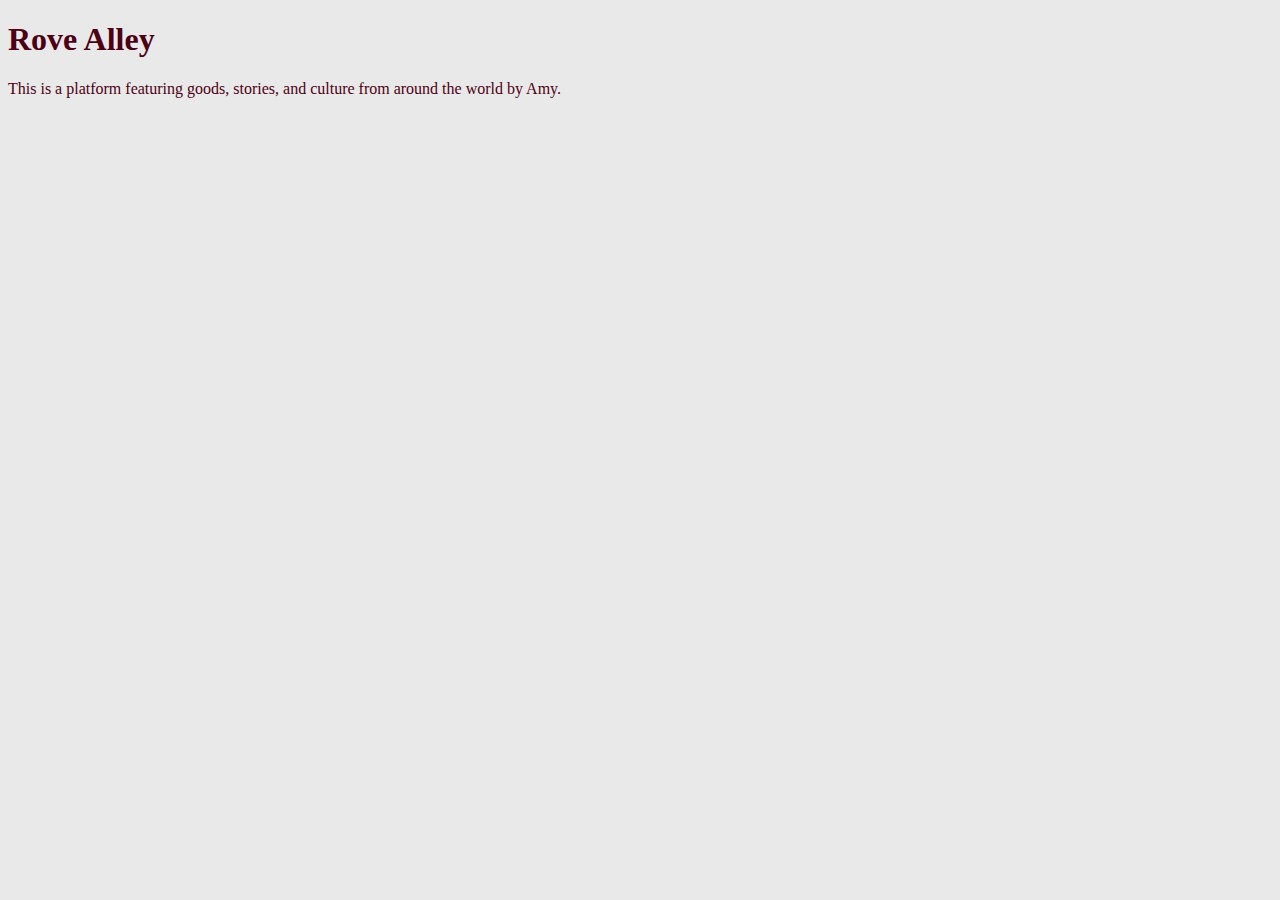
<file: unit_1/index.html>
<!DOCTYPE html>
<html>
<head>
	<title>Rove Alley</title>
	<link rel="stylesheet" type="text/css" href="css/style.css">
</head>
<body>
<h1>Rove Alley</h1>
<p>This is a platform featuring goods, stories, and culture from around the world by Amy.</p>

</body>
</html>
</file>
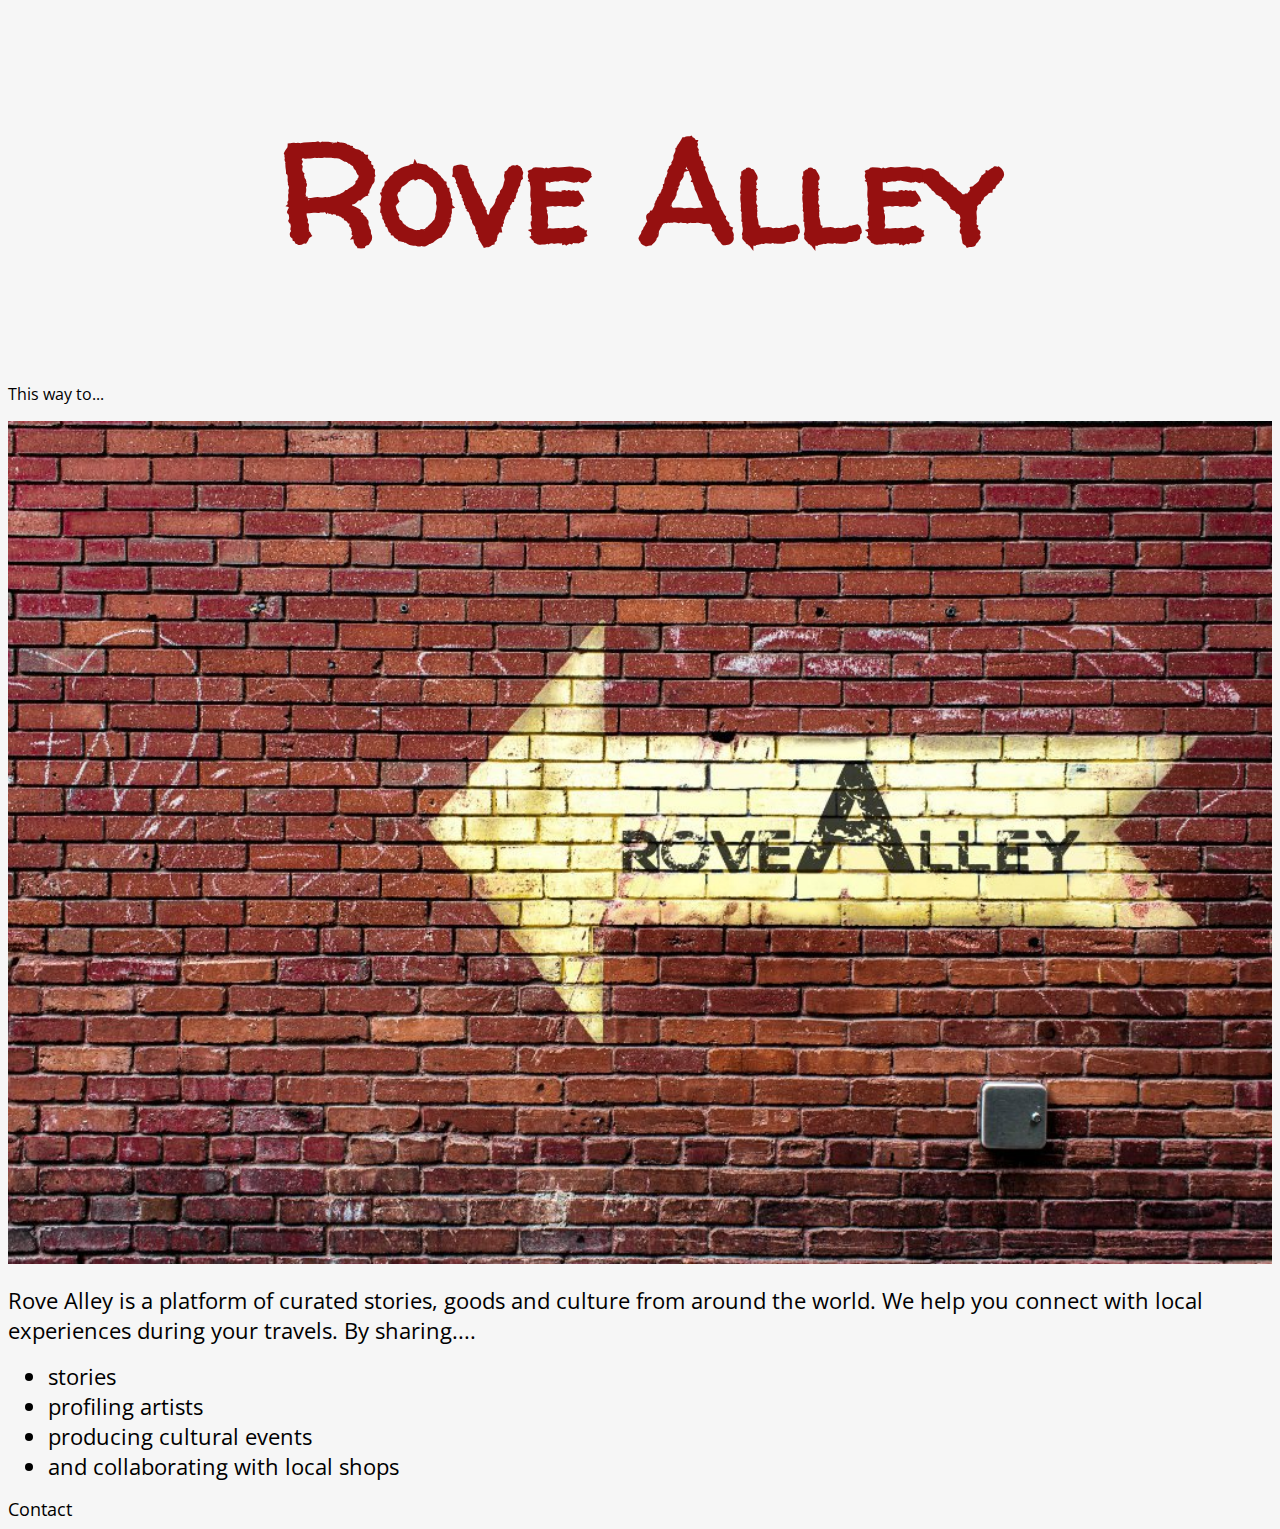
<file: unit_3/index.html>
<!DOCTYPE html>
<html>
<head>
	<title>Rove Alley</title>
	<link rel="stylesheet" type="text/css" href="css/style.css">
</head>
<body>
<h1>Rove Alley</h1>
<p id="slogan">This way to...</p>
<img src="images/rovealleywall-resized.jpeg" alt="yellow arrow on brick wall" title="the arrow is pointing left.">
<hr>

<p2> Rove Alley is a platform of curated stories, goods and culture from around the world. We help you connect with local experiences during your travels. By sharing....</p2>
<ul>
<li>stories</li>
<li>profiling artists</li>
<li>producing cultural events</li>
<li>and collaborating with local shops</li>
</ul>
<a href="mailto:hello@rovealley.com">Contact</a>

</body>
</html>
</file>
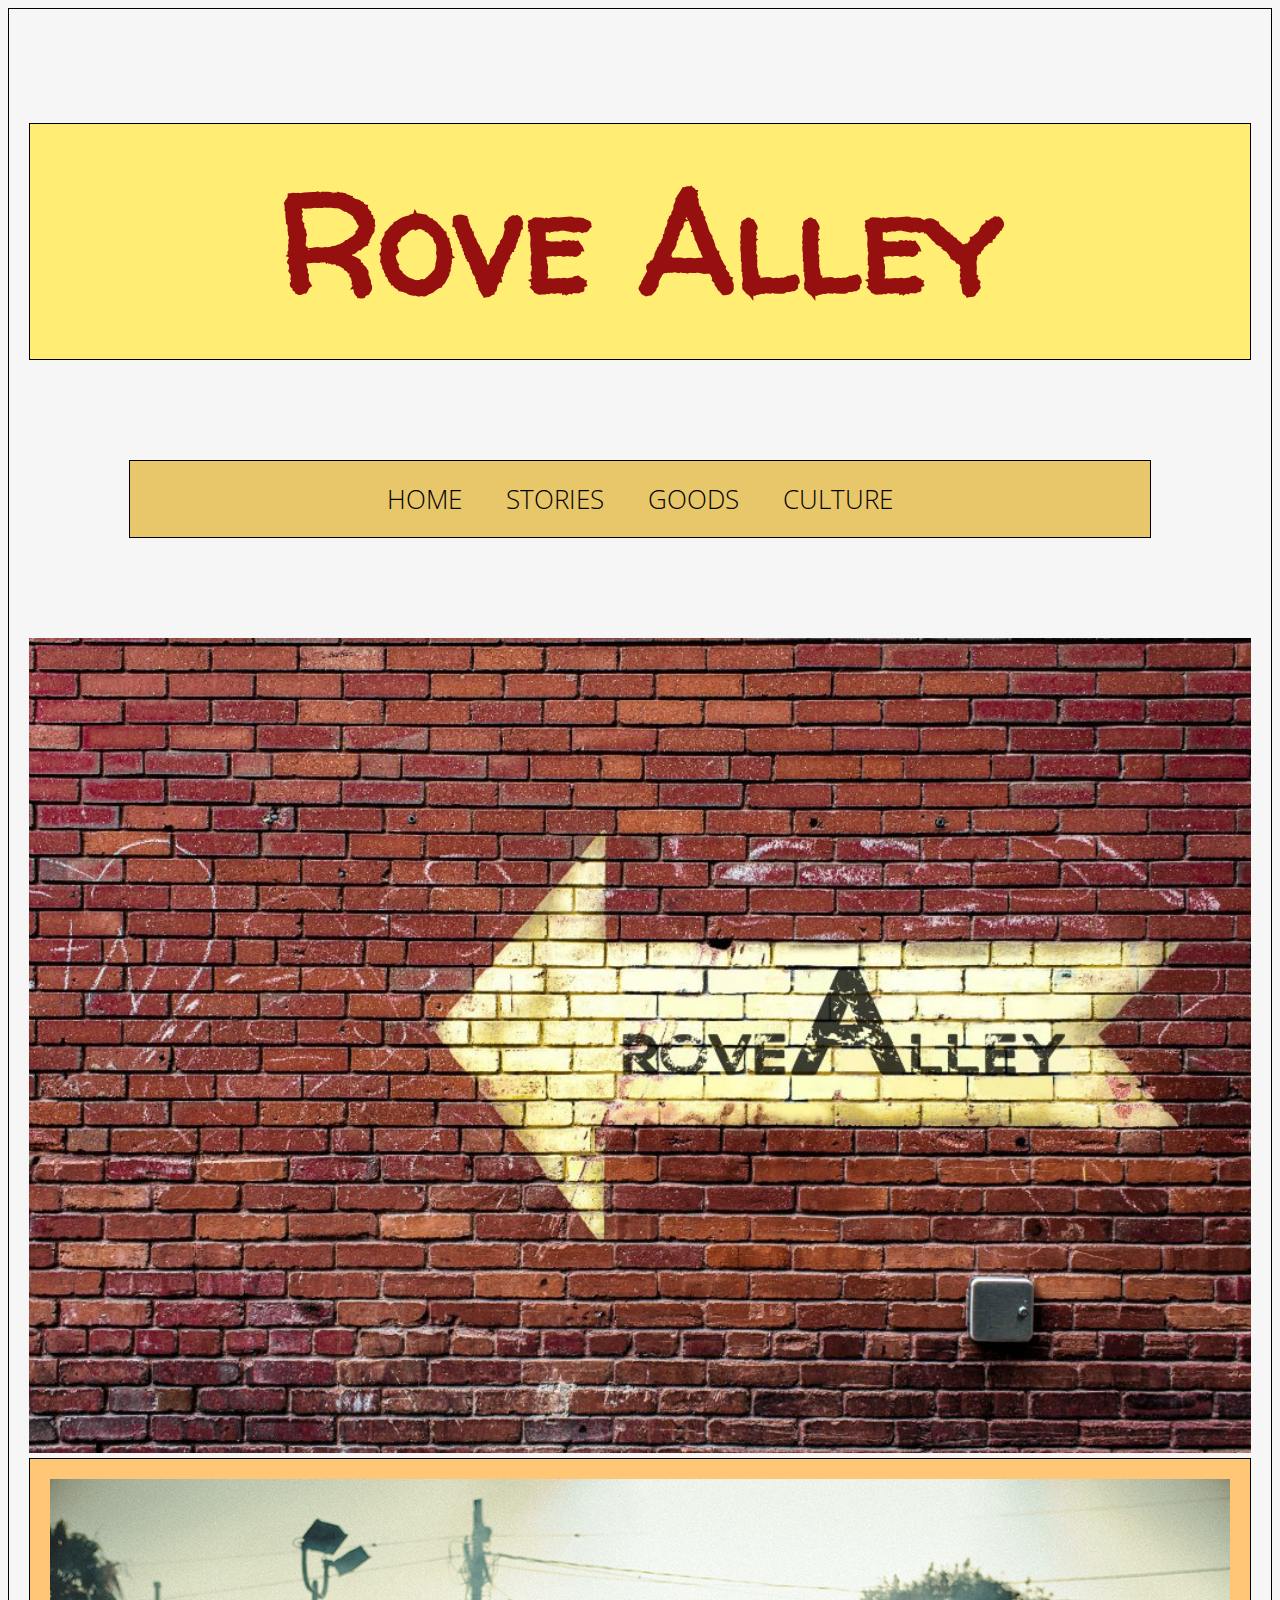
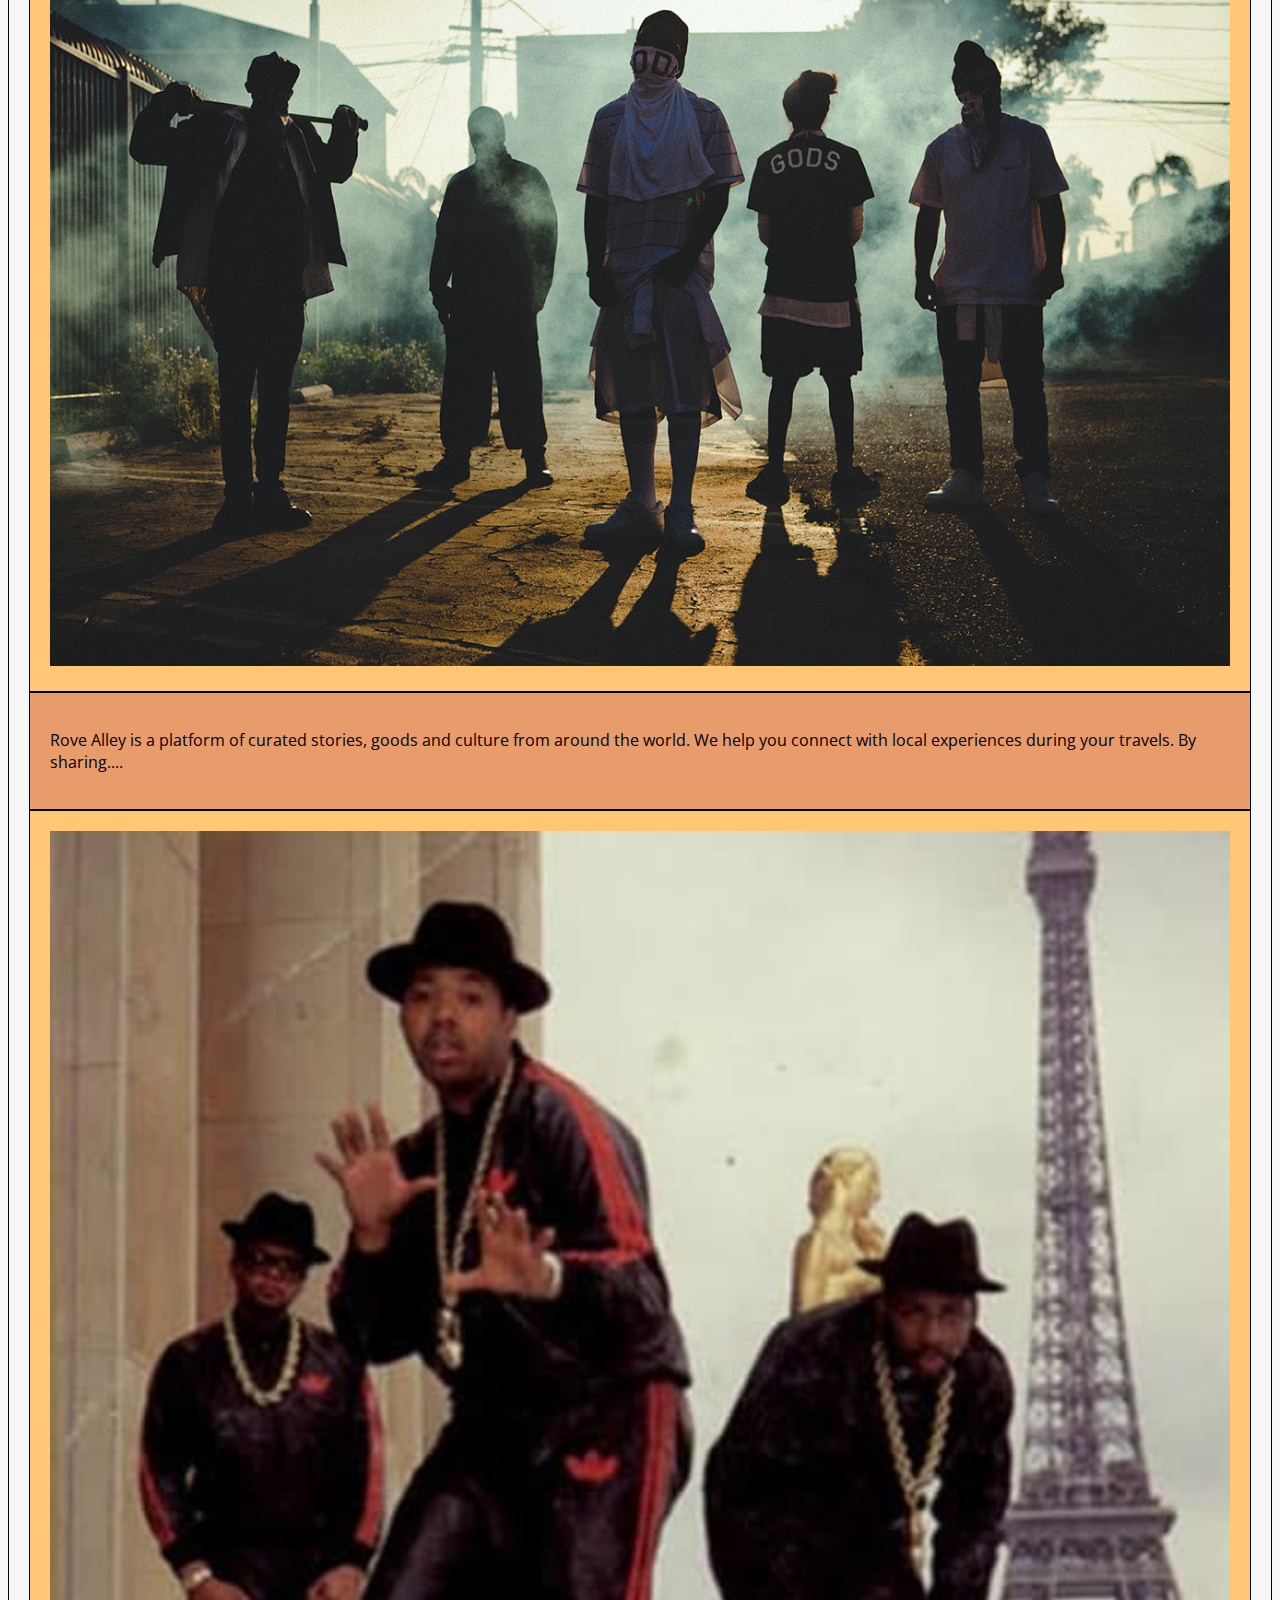
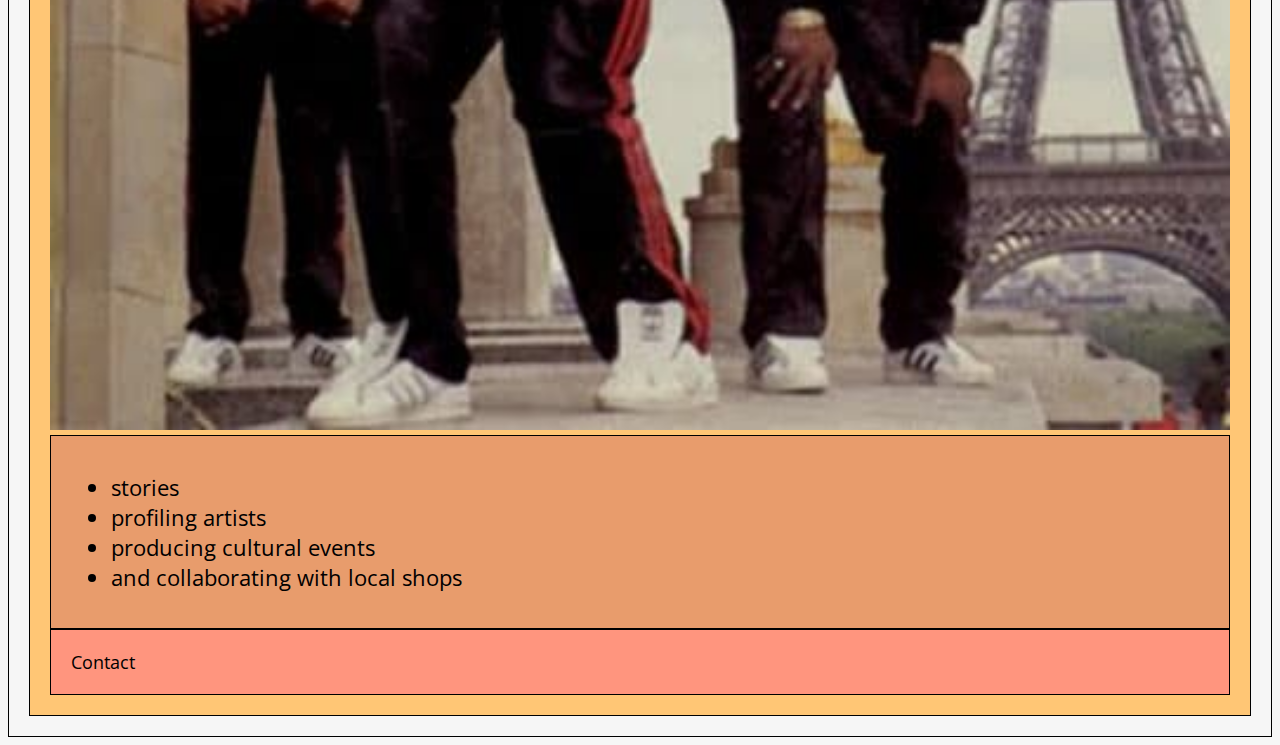
<file: unit_5/index.html>
<!DOCTYPE html>
<html>
<head>
	<title>Rove Alley</title>
	<link rel="stylesheet" type="text/css" href="css/style.css">
</head>
<body>
<div class="wrapper">

<header>
<h1>Rove Alley</h1>
</header>

<nav>
	<a class="navlinks" href="#">Home</a>
	<a class="navlinks" href="#">Stories</a>
	<a class="navlinks" href="#">Goods</a>
	<a class="navlinks" href="#">Culture</a>
</nav>

<section id="one">
<img src="images/rovealleywall-resized.jpeg" alt="yellow arrow on brick wall" title="the arrow is pointing left">
</section>

<section id="two">
<aside class="picture"> <img src="images/stampd-gods-collection-1.jpeg" alt="group of guys" title="guys outside">

</aside>
<article class="description of business">
<p> Rove Alley is a platform of curated stories, goods and culture from around the world. We help you connect with local experiences during your travels. By sharing....</p>
</article>

<section id="three">
<aside class="picture"> <img src="images/RUN DMC Paris.jpeg" alt="rappers in Paris" title="guys in front of eiffel tower">
<article>
<ul>
<li>stories</li>
<li>profiling artists</li>
<li>producing cultural events</li>
<li>and collaborating with local shops</li>
</ul>
</article>

<footer>
<a id="contact" href="mailto:hello@rovealley.com">Contact</a>
</footer>
</div>

</body>
</html>
</file>
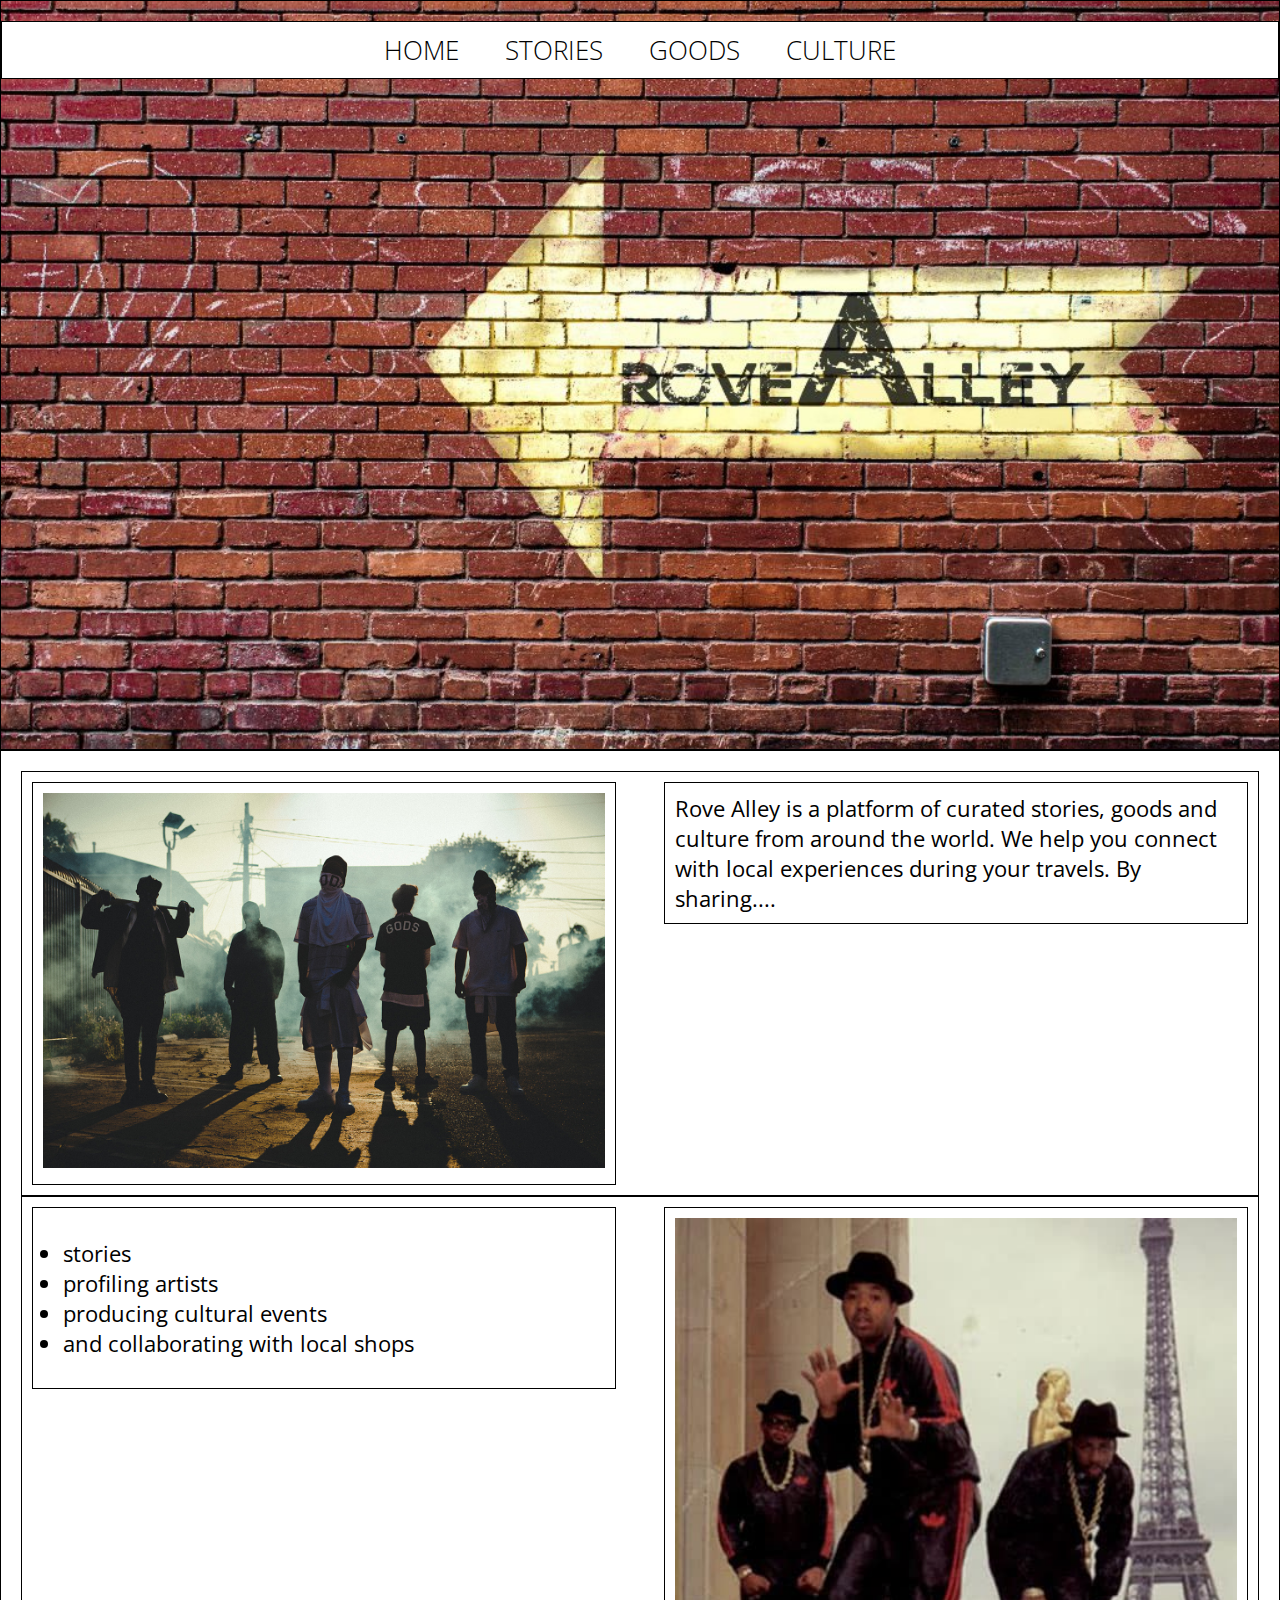
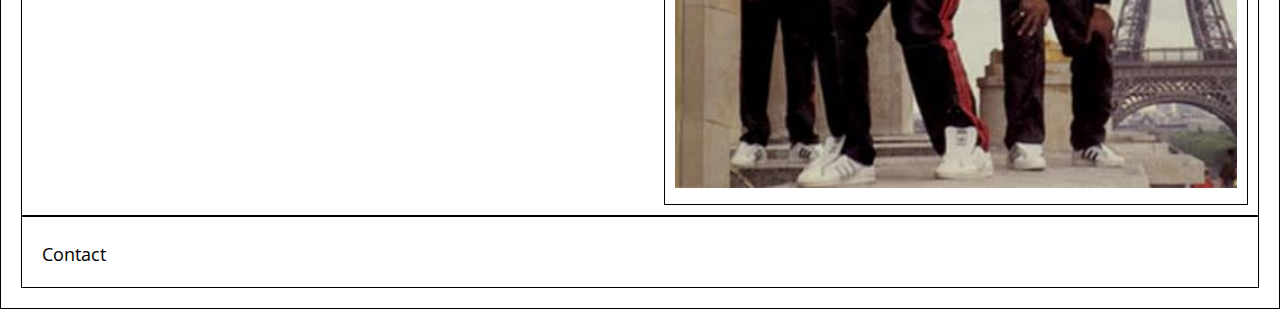
<file: unit_6/index.html>
<!DOCTYPE html>
<html>
<head>
	<title>Rove Alley</title>
	<link rel="stylesheet" type="text/css" href="css/style.css">	
</head>
	<header> 
		<div id="raimage">
			<nav>
				<a class="navlinks" href="#">Home</a>
				<a class="navlinks" href="#">Stories</a>
				<a class="navlinks" href="#">Goods</a>
				<a class="navlinks" href="#">Culture</a>
			</nav>
	</div>
	</header>
<body>
<div class="wrapper clearfix">
	<main class="clearfix">
		<section id="two_column" class="clearfix">
			<aside id="left">
				<img src="images/stampd-gods-collection-1.jpeg" alt="group of guys" title="guys outside">
			</aside>
			<article id="right">
				<p> Rove Alley is a platform of curated stories, goods and culture from around the world. We help you connect with local experiences during your travels. By sharing....</p>
			</article>
		</section>
		<section id="two_column" class="clearfix">
			<aside id="right">
				<img src="images/RUN DMC Paris.jpeg" alt="rappers in Paris" title="guys in front of eiffel tower">
			</aside>
			<article id ="left">
				<ul>
					<li>stories</li>
					<li>profiling artists</li>
					<li>producing cultural events</li>
					<li>and collaborating with local shops</li>
				</ul>
			</article>
		</section>
</main>
		<footer>
			<a id="contact" href="mailto:hello@rovealley.com">Contact</a>
		</footer>
	</div>
</body>
</html>
</file>
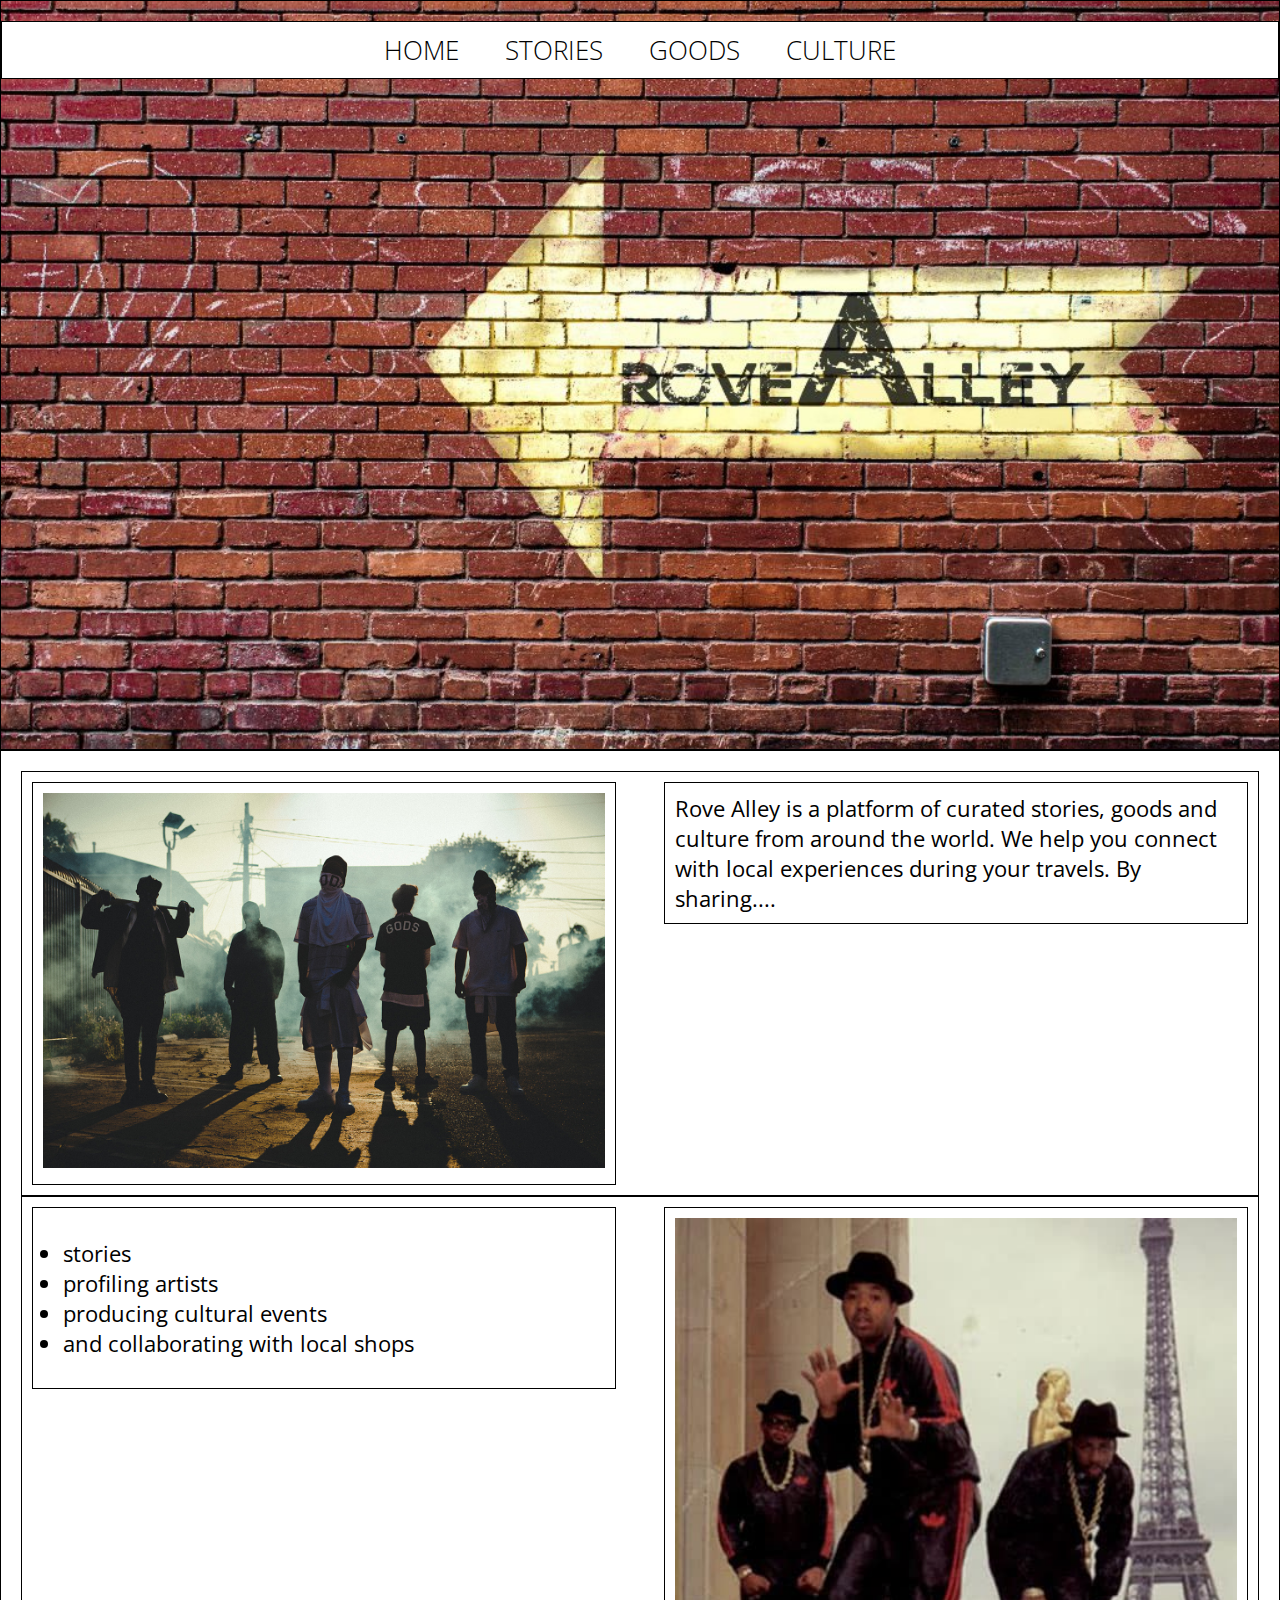
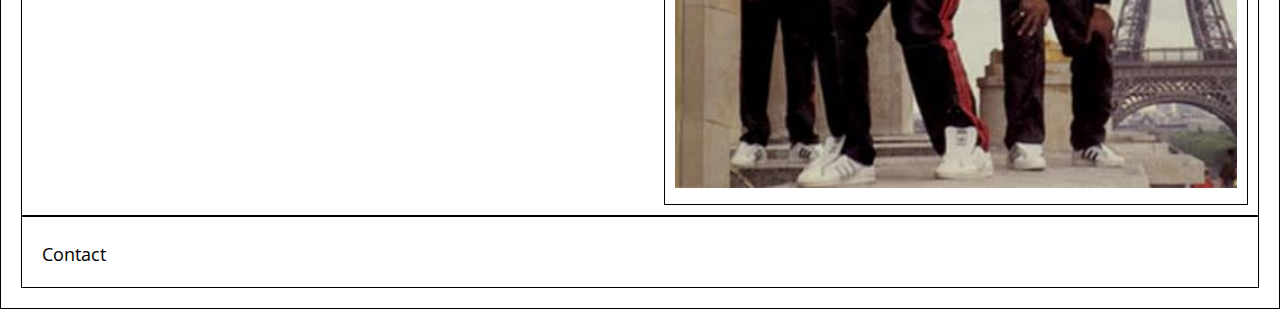
<file: unit_8/index.html>
<!DOCTYPE html>
<html>
<head>
	<title>Rove Alley</title>
	<link rel="stylesheet" type="text/css" href="css/style.css">
	<meta name="viewport" content="width=device-width, initial-scale=1">	
</head>
	<header> 
		<div id="raimage">
			<nav>
				<a class="navlinks" href="#">Home</a>
				<a class="navlinks" href="#">Stories</a>
				<a class="navlinks" href="#">Goods</a>
				<a class="navlinks" href="#">Culture</a>
			</nav>
	</div>
	</header>
<body>
<div class="wrapper clearfix">
	<main class="clearfix">
		<section id="two_column" class="clearfix">
			<aside id="left">
				<img src="images/stampd-gods-collection-1.jpeg" alt="group of guys" title="guys outside">
			</aside>
			<article id="right">
				<p> Rove Alley is a platform of curated stories, goods and culture from around the world. We help you connect with local experiences during your travels. By sharing....</p>
			</article>
		</section>
		<section id="two_column" class="clearfix">
			<aside id="right">
				<img src="images/RUN DMC Paris.jpeg" alt="rappers in Paris" title="guys in front of eiffel tower">
			</aside>
			<article id ="left">
				<ul>
					<li>stories</li>
					<li>profiling artists</li>
					<li>producing cultural events</li>
					<li>and collaborating with local shops</li>
				</ul>
			</article>
		</section>
</main>
		<footer>
			<a id="contact" href="mailto:hello@rovealley.com">Contact</a>
		</footer>
	</div>
</body>
</html>
</file>
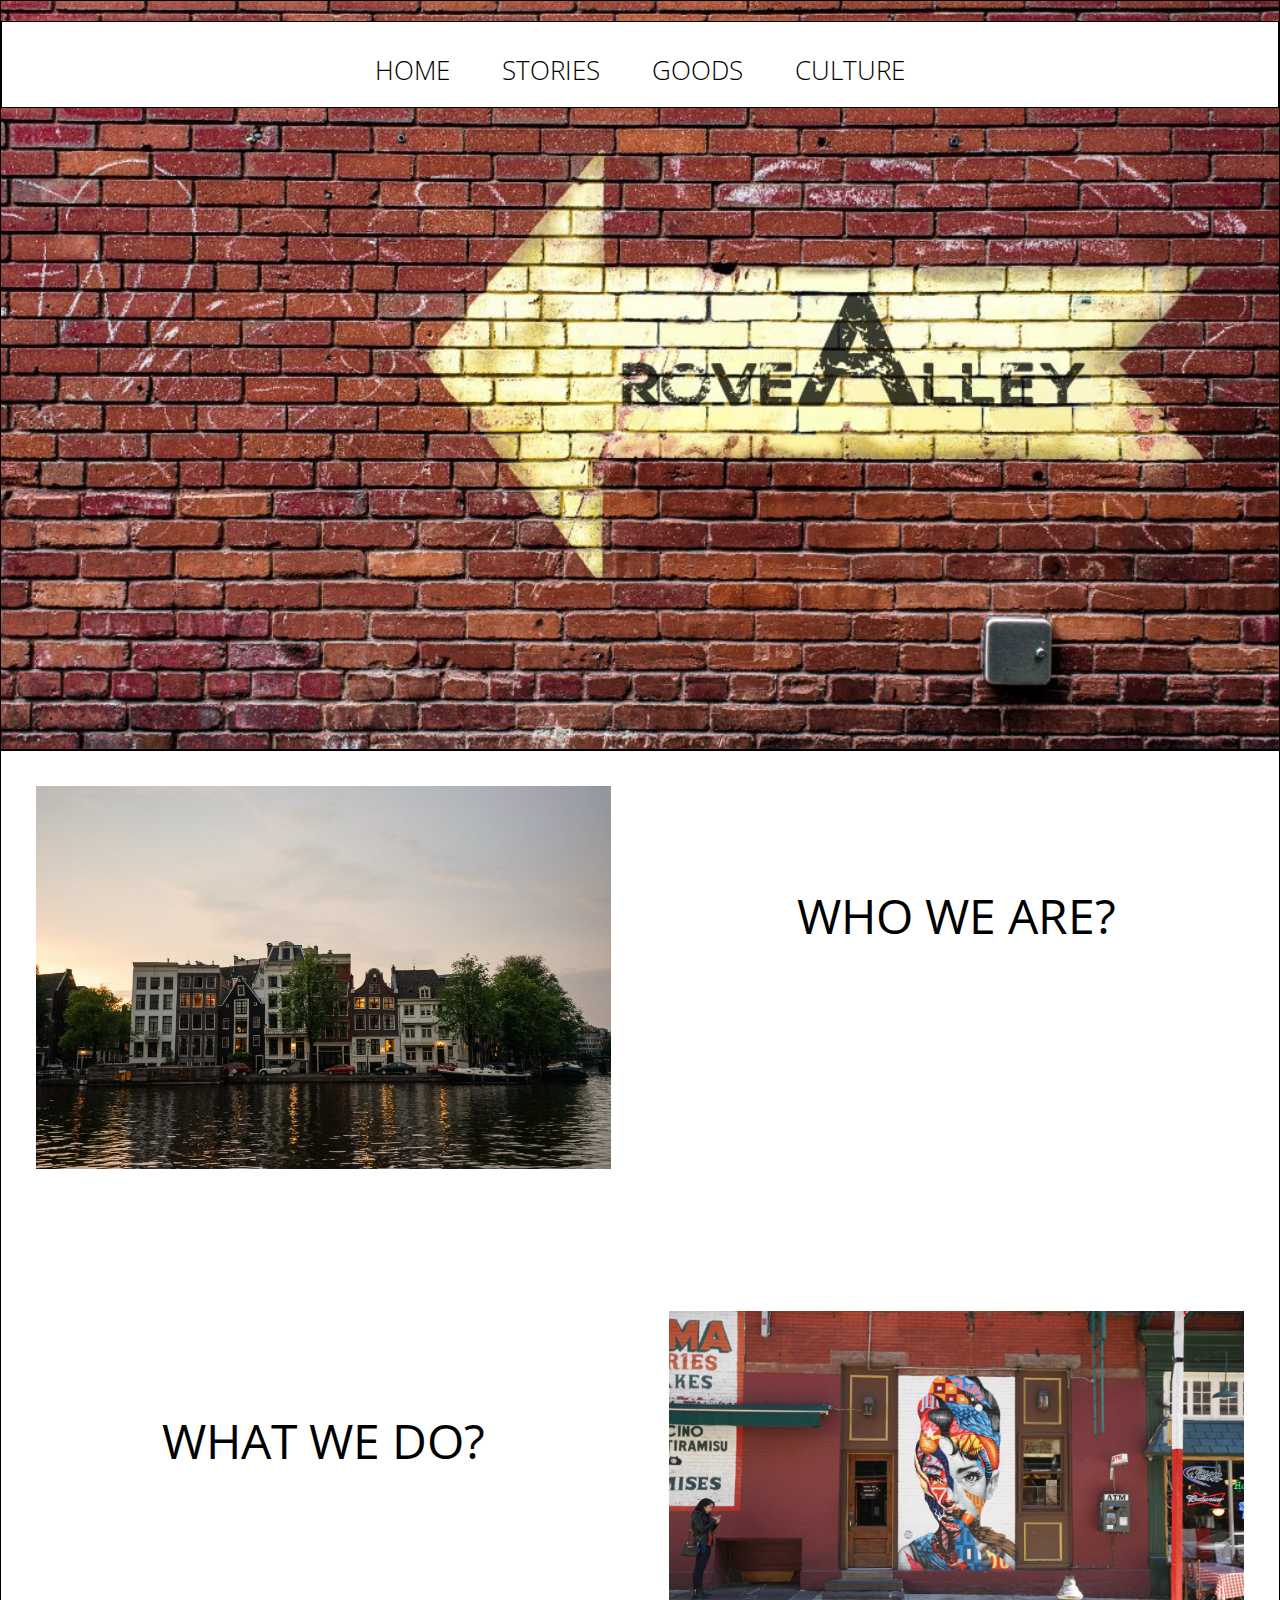
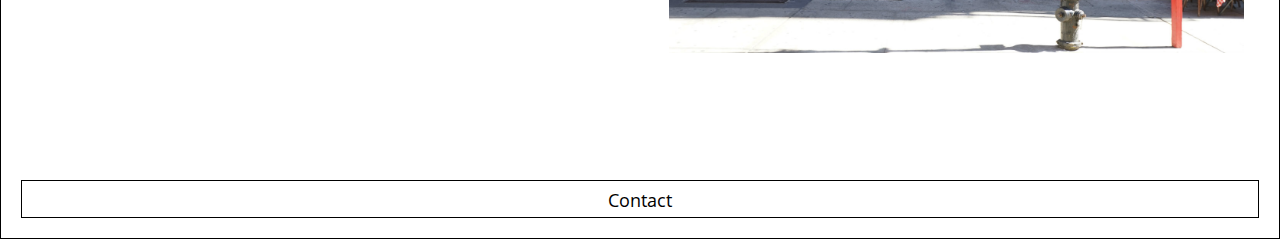
<file: unit_9/index.html>
<!DOCTYPE html>
<html>
<head>
	<title>Rove Alley</title>
	<link rel="stylesheet" type="text/css" href="css/style.css">
	<meta name="viewport" content="width=device-width, initial-scale=1">	
</head>
	<header> 
		<div id="raimage">
			<nav>
				<a class="navlinks" href="#">Home</a>
				<a class="navlinks" href="#">Stories</a>
				<a class="navlinks" href="#">Goods</a>
				<a class="navlinks" href="#">Culture</a>
			</nav>
	</div>
	</header>
<body>
<div class="wrapper clearfix">
	<main class="clearfix">
		<section id="two_column" class="clearfix">
			<aside id="left">
				<img src="images/dutchhouses.jpg" alt="row of houses on canal" title="Amsterdam homes">
			</aside>
			<article id="right">
				<p style= "text-align: center;"> WHO WE ARE?</p>
			</article>
		</section>
		<section id="two_column" class="clearfix">
			<aside id="right">
				<img src="images/littleitalyNyc.jpg" alt="mural on brick wall" title="Little Italy Street Art">
			</aside>
			<article id ="left">
				<p style="text-align: center;"> WHAT WE DO?</p>	
			</article>
		</section>
</main>
		<footer>
			<p style="text-align:center;"><a id="contact" href="mailto:hello@rovealley.com">Contact</a>
			
		</footer>
	</div>
</body>
</html>
</file>
<file: unit_1/css/style.css>
body {background-color: #e9e9e9;}
h1, p {color: #4d0013;}
</file>
<file: unit_3/css/style.css>
@import url('https://fonts.googleapis.com/css?family=Walter+Turncoat');
@import url('https://fonts.googleapis.com/css?family=Open+Sans');

h1 {
	color: #961010;
	font-family:'Walter Turncoat', cursive;
	font-size: 140px;
	text-align: center;
}

hr {
	border:none;
}

nav{
	margin: 100px;
	text-align: center;
}

.navlinks{
	color:#000;
	font-family: 'Open Sans', sans-serif;
	text-transform: uppercase;
	text-decoration: none;
	font-size: 26px;
	font-weight:200;
	letter-spacing: 2px


	padding: 10px 20px 10px 20px;

	margin:0 20px;
	border:none;
	
}

body {
	font-family: 'Open Sans', sans-serif;
	background-color: #f6f6f6;	
}

img{
	width: 100%;
}

p2 {
	font-size: 22px;
}

li{
	font-size: 22px
}
a{
	color:inherit;
	font-size: 18px;
	text-decoration: none;
}
</file>
<file: unit_5/css/style.css>
@import url('https://fonts.googleapis.com/css?family=Walter+Turncoat');
@import url('https://fonts.googleapis.com/css?family=Open+Sans');

h1 {
	background-color: #FFED74;
	border: 1px black solid;
	padding: 20px;
	color: #961010;
	font-family:'Walter Turncoat', cursive;
	font-size: 140px;
	text-align: center;
}

hr {
	border:none;
}

nav{
	background-color: #E8C66A;
	border: 1px black solid;
	padding: 20px;
	margin: 100px;
	text-align: center;
}

.navlinks{
	color:#000;
	font-family: 'Open Sans', sans-serif;
	text-transform: uppercase;
	text-decoration: none;
	font-size: 26px;
	font-weight:200;
	letter-spacing: 2px


	padding: 10px 20px 10px 20px;

	margin:0 20px;
	border:none;
	
}

.section{
	background-color: FFE2B8;
	border: 1px black solid;
	padding: 20px;
}

aside{
	background-color: #FFC675;
	border: 1px black solid;
	padding: 20px;
}

article{
	background-color: #E89C6C;
	border: 1px black solid;
	padding: 20px;
}

footer{
	background-color: #FF957E;
	border: 1px black solid;
	padding: 20px;
}

div{
	background-color: FFE2B8;
	border: 1px black solid;
	padding: 20px;
}

body {
	font-family: 'Open Sans', sans-serif;
	background-color: #f6f6f6;	
}

img{
	width: 100%;
}

p2 {
	font-size: 22px;
}

li{
	font-size: 22px
}
a{
	color:inherit;
	font-size: 18px;
	text-decoration: none;
}
</file>
<file: unit_6/css/style.css>
@import url('https://fonts.googleapis.com/css?family=Open+Sans');

*{
	margin:0;
	padding:0;
	box-sizing:border-box;
}

text-align: center;
}

hr {
	border:none;
}

nav{
	background-color: #fff;
	border: 1px black solid;
	padding: 10px;
	margin:0px;
	text-align: center;
	
}

main{
	background-color: #FFF;
	
}

.navlinks{
	color:#000;
	font-family: 'Open Sans', sans-serif;
	text-transform: uppercase;
	text-decoration: none;
	font-size: 26px;
	font-weight:200;
	letter-spacing: 2px


	padding: 10px 20px 10px 20px;

	margin:0 20px;
	border:none;
}

#raimage {
	background: url(../images/rovealleywall-resized.jpeg) no-repeat center center scroll;
	background-size: cover;
	height:750px;
	padding: 20px 0;
}

.section{
	background-color: FFE2B8;
	border: 1px black solid;
	padding: 20px;
}

.clearfix:after {
	visibility: hidden;
	display: block;
	font-size: 0;
	content: " ";
	clear: both;
	height: 0;
}

#two_column {
	background-color: #FFF;
	border: 1px black solid;
	padding: 10px;
}

#left {
	background-color: fff;
	border: 1px black solid;
	padding: 10px;
	float: left;
	width: 48%;
}

#right {
	background-color: fff;
	border: 1px black solid;
	padding: 10px;
	float: right;
	width: 48%;
}

footer{
	border: 1px black solid;
	padding: 20px;
}

div{
	background-color: fff;
	border: 1px black solid;
	padding: 20px;
}

body {
	font-family: 'Open Sans', sans-serif;
	font-size: 22px;
	background-color: none;	
}

img{
	width: 100%;
}

p2 {
	font-size: 22px;
}

ul {
	padding: 20px;
}

li{
	font-size: 22px
}
a{
	color:inherit;
	font-size: 18px;
	text-decoration: none;
}
</file>
<file: unit_8/css/style.css>
@import url('https://fonts.googleapis.com/css?family=Open+Sans');

*{
	margin:0;
	padding:0;
	box-sizing:border-box;
}

text-align: center;
}

hr {
	border:none;
}

nav{
	background-color: #fff;
	border: 1px black solid;
	padding: 10px;
	margin:0px;
	text-align: center;
	
}

main{
	background-color: #FFF;
	
}

.navlinks{
	color:#000;
	font-family: 'Open Sans', sans-serif;
	text-transform: uppercase;
	text-decoration: none;
	font-size: 26px;
	font-weight:200;
	letter-spacing: 2px


	padding: 10px 20px 10px 20px;

	margin:0 20px;
	border:none;
}

#raimage {
	background: url(../images/rovealleywall-resized.jpeg) no-repeat center scroll;
	background-size: cover;
	height:750px;
	padding: 20px 0;
	width: 100%;
}

.section{
	background-color: FFE2B8;
	border: 1px black solid;
	padding: 20px;
}

.clearfix:after {
	visibility: hidden;
	display: block;
	font-size: 0;
	content: " ";
	clear: both;
	height: 0;
}

#two_column {
	background-color: #FFF;
	border: 1px black solid;
	padding: 10px;
}

#left {
	background-color: fff;
	border: 1px black solid;
	padding: 10px;
	float: left;
	width: 48%;
}

#right {
	background-color: fff;
	border: 1px black solid;
	padding: 10px;
	float: right;
	width: 48%;
}

footer{
	border: 1px black solid;
	padding: 20px;
}

div{
	background-color: fff;
	border: 1px black solid;
	padding: 20px;
}

body {
	font-family: 'Open Sans', sans-serif;
	font-size: 22px;
	background-color: none;	
}

img{
	width: 100%;
}

p2 {
	font-size: 22px;
}

ul {
	padding: 20px;
}

li{
	font-size: 22px
}
a{
	color:inherit;
	font-size: 18px;
	text-decoration: none;
}

@media only screen and (max-width: 585px) {

	  .navlinks { 
		display: block; 
		text-align: center;
		padding: 0 .50em .50em;
}
}
@media only screen and (max-width: 1000px) {
		#raimage {
			width: 1021px;
		}
}
@media only screen and (max-width: 1003px) {
		main {
			width: 100%;
		}
}
</file>
<file: unit_9/css/style.css>
@import url('https://fonts.googleapis.com/css?family=Open+Sans');

*{
	margin:0;
	padding:0;
	box-sizing:border-box;
}

text-align: center;
}

hr {
	border:none;
}

nav{
	background-color: #fff;
	border: 1px black solid;
	padding: 10px;
	margin:0px;
	text-align: center;
	
}

main{
	background-color: #FFF;
	
}

.navlinks{
	color:#000;
	font-family: 'Open Sans', sans-serif;
	text-transform: uppercase;
	text-decoration: none;
	font-size: 26px;
	font-weight:200;
	letter-spacing: 2px


	padding: 10px 20px 10px 20px;

	margin:0 20px;
	border:none;
}

#raimage {
	background: url(../images/rovealleywall-resized.jpeg) no-repeat center scroll;
	background-size: cover;
	height:750px;
	padding: 20px 0;
	width: 100%;
}

.section{
	background-color: FFE2B8;
	border: 1px black solid;
	padding: 20px;
}

.clearfix:after {
	visibility: hidden;
	display: block;
	font-size: 0;
	content: " ";
	clear: both;
	height: 0;
}

#two_column {
	background-color: #FFF;
	border: none;
	padding: 10px;
}

#left {
	background-color: fff;
	border: none;
	padding: 5px;
	float: left;
	width: 48%;
	text-align:center;
	vertical-align: middle;
	line-height: 260px;

}

#right {
	background-color: fff;
	border: none;
	padding: 5px;
	float: right;
	width: 48%;
	text-align:center
	vertical-align: middle;
	line-height: 260px;
}

footer{
	border: 1px black solid;
	padding: 5px;
	font-size: 18px;
}

div{
	background-color: fff;
	border: 1px black solid;
	padding: 20px;
}

body {
	display: inline-block;
	font-family: 'Open Sans', sans-serif;
	font-size: 48px;
	background-color: none;	

}

img{
	width: 100%;
}

p2 {
	font-size: 18px;

}

ul {
	padding: 20px;
}

li{
	font-size: 22px
}

a {
	color: inherit;
	font-size: 18px;
	text-decoration: none;
	text-align:center;
	vertical-align: middle;

}


@media only screen and (max-width: 585px) {

	  .navlinks { 
		display: block; 
		text-align: center;
		padding: 0 .50em .50em;
}
}

@media only screen and (max-width: 585px) {
	#left {
		width: 100%;
		display: block; 
		text-align: center;
		padding: 0 .50em .50em;
	}
}
@media only screen and (max-width: 990px) {
	#right {
		width: 100%;
		display: block; 
		text-align: center;
		padding: 0 .50em .50em;
	}
}
@media only screen and (max-width: 1000px) {
		#raimage {
			width: 100%;
		}
		#right {
			width:100%;
		}
		#left{
			width:100%;
		}
}
@media only screen and (max-width: 1003px) {
		main {
			width: 100%;
		}
}
</file>
